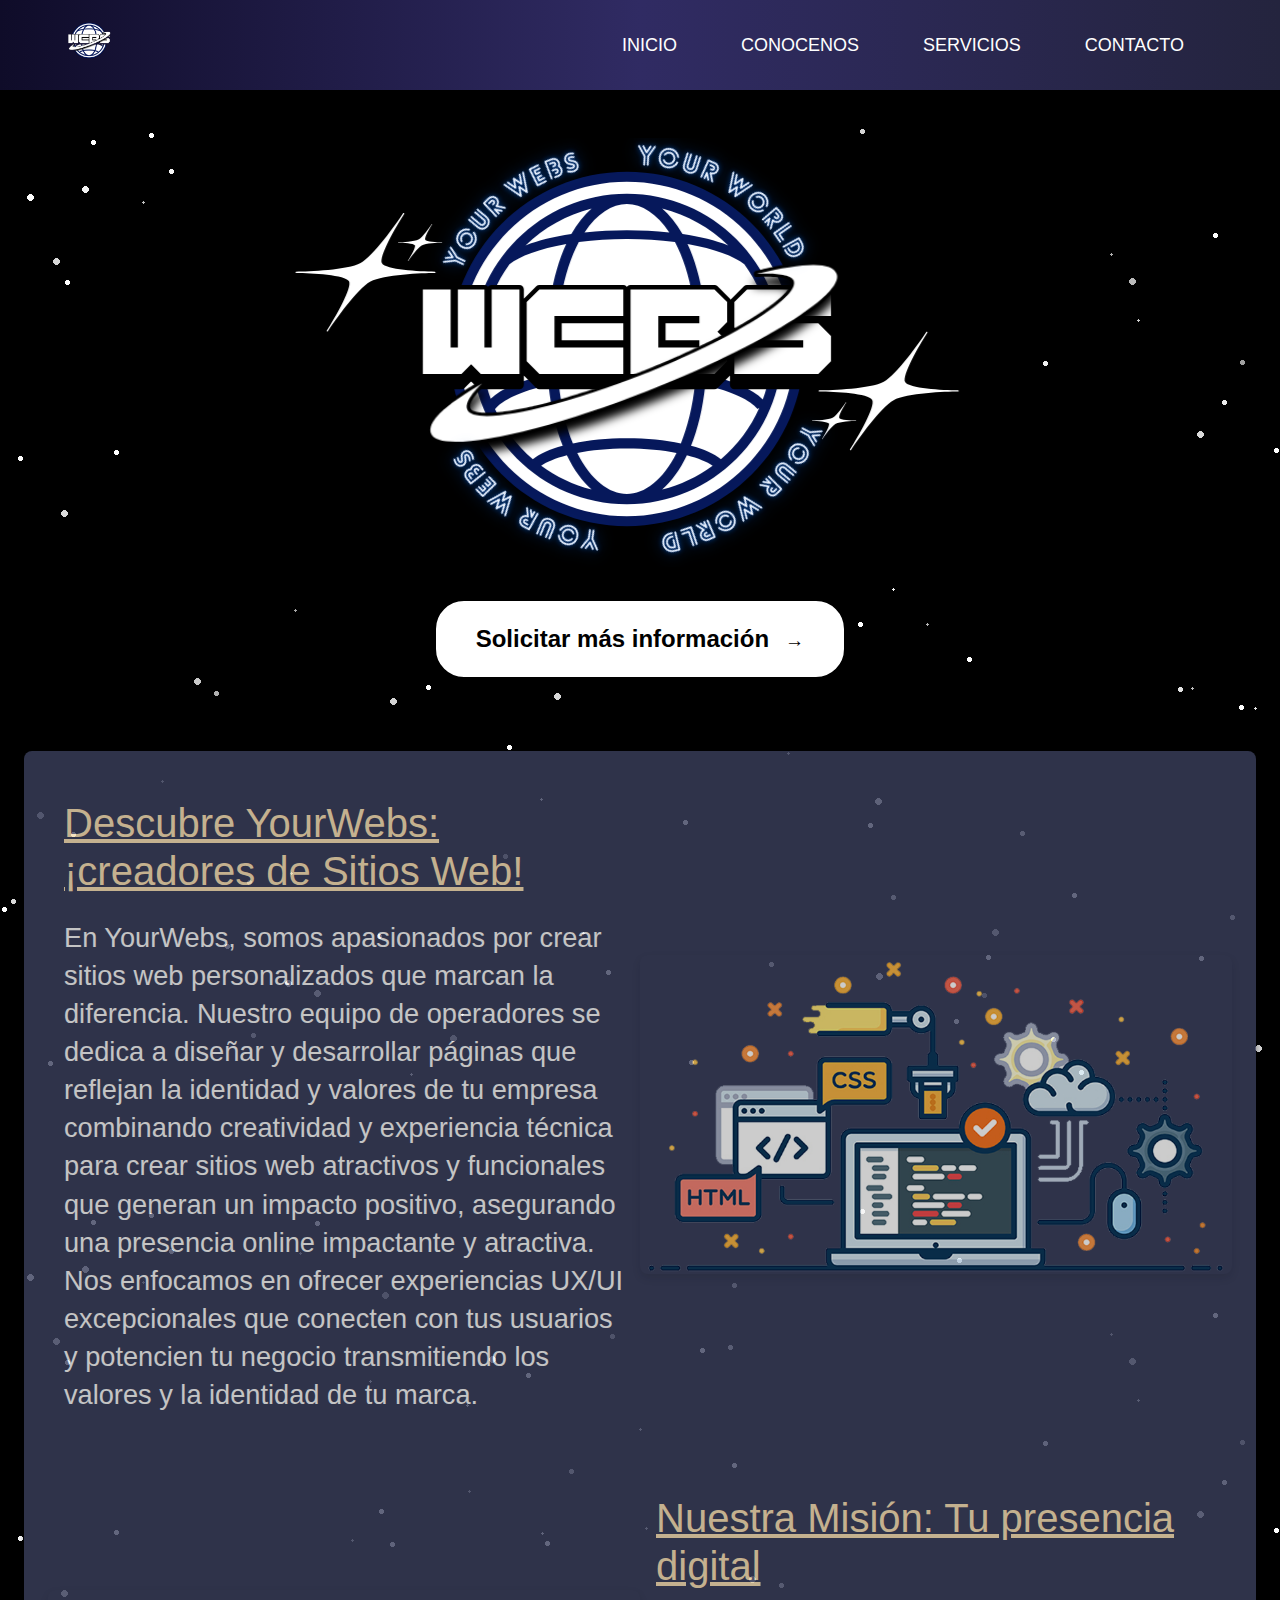
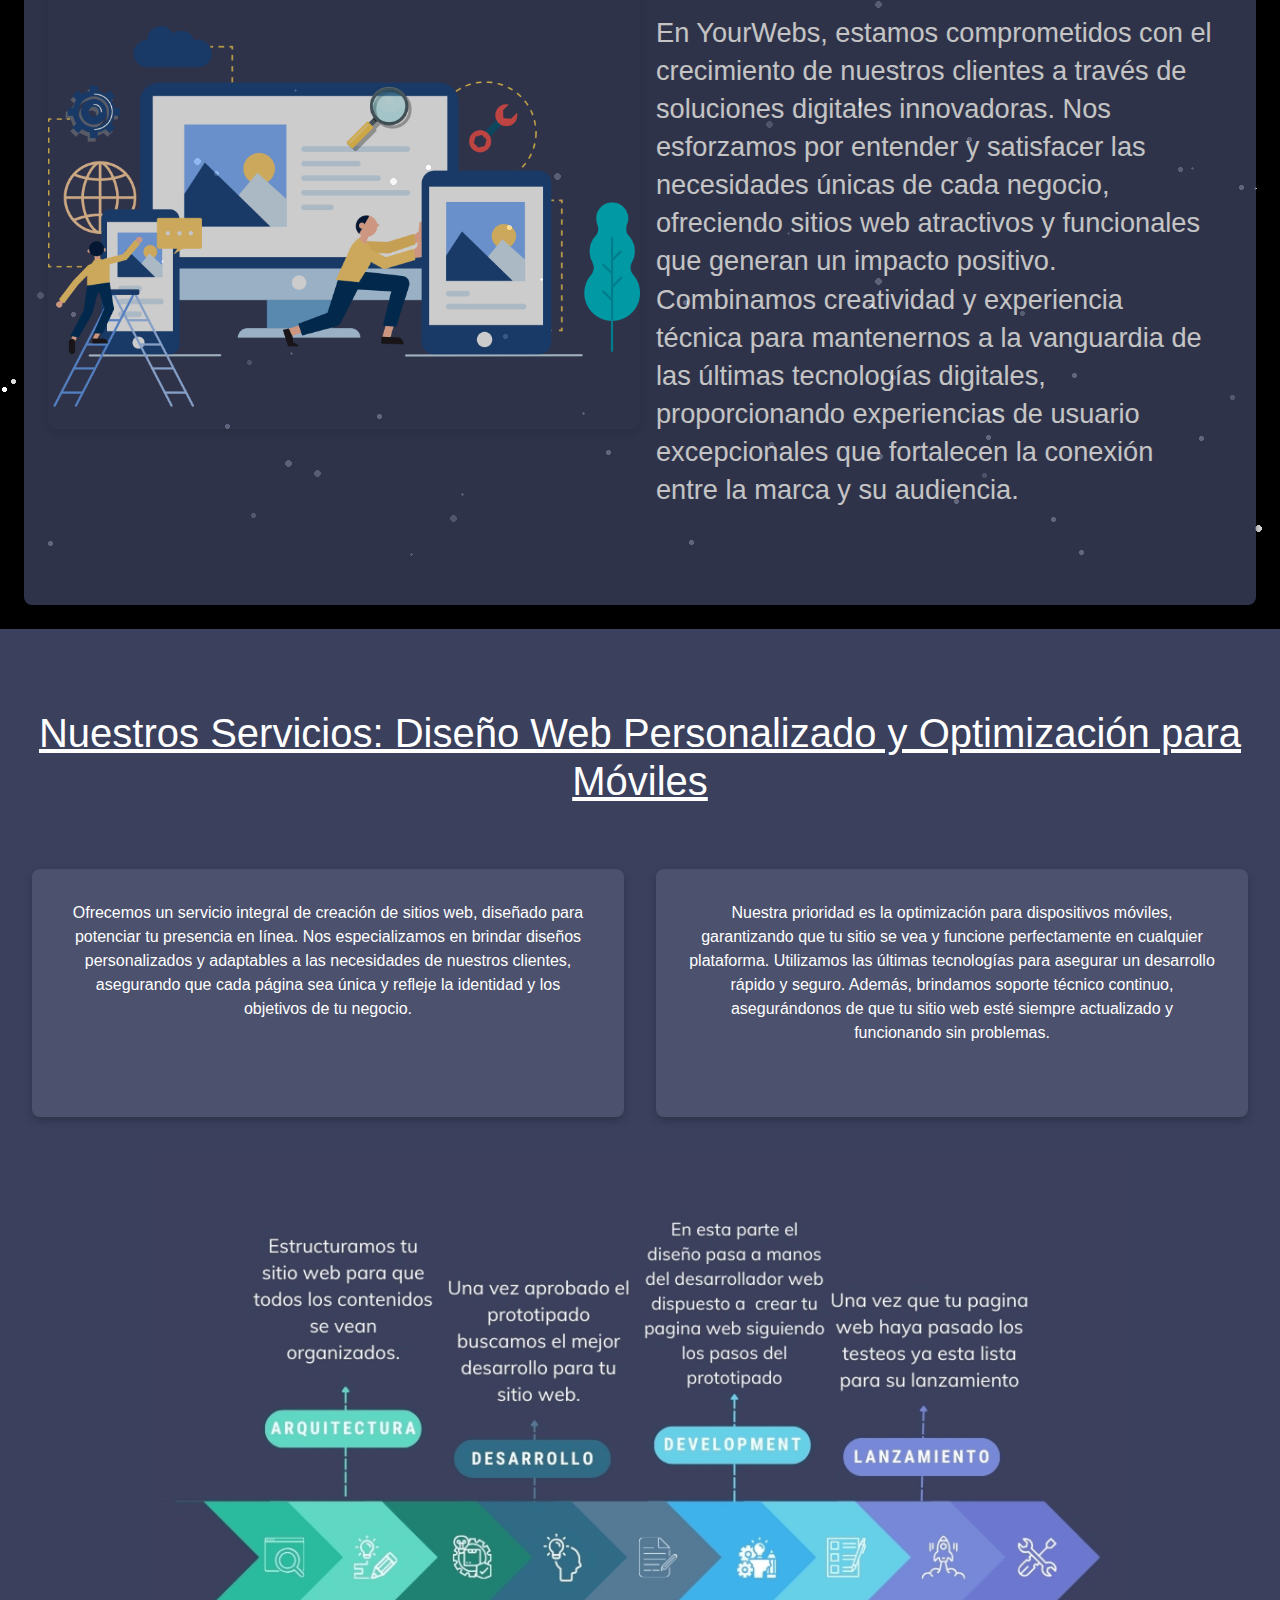
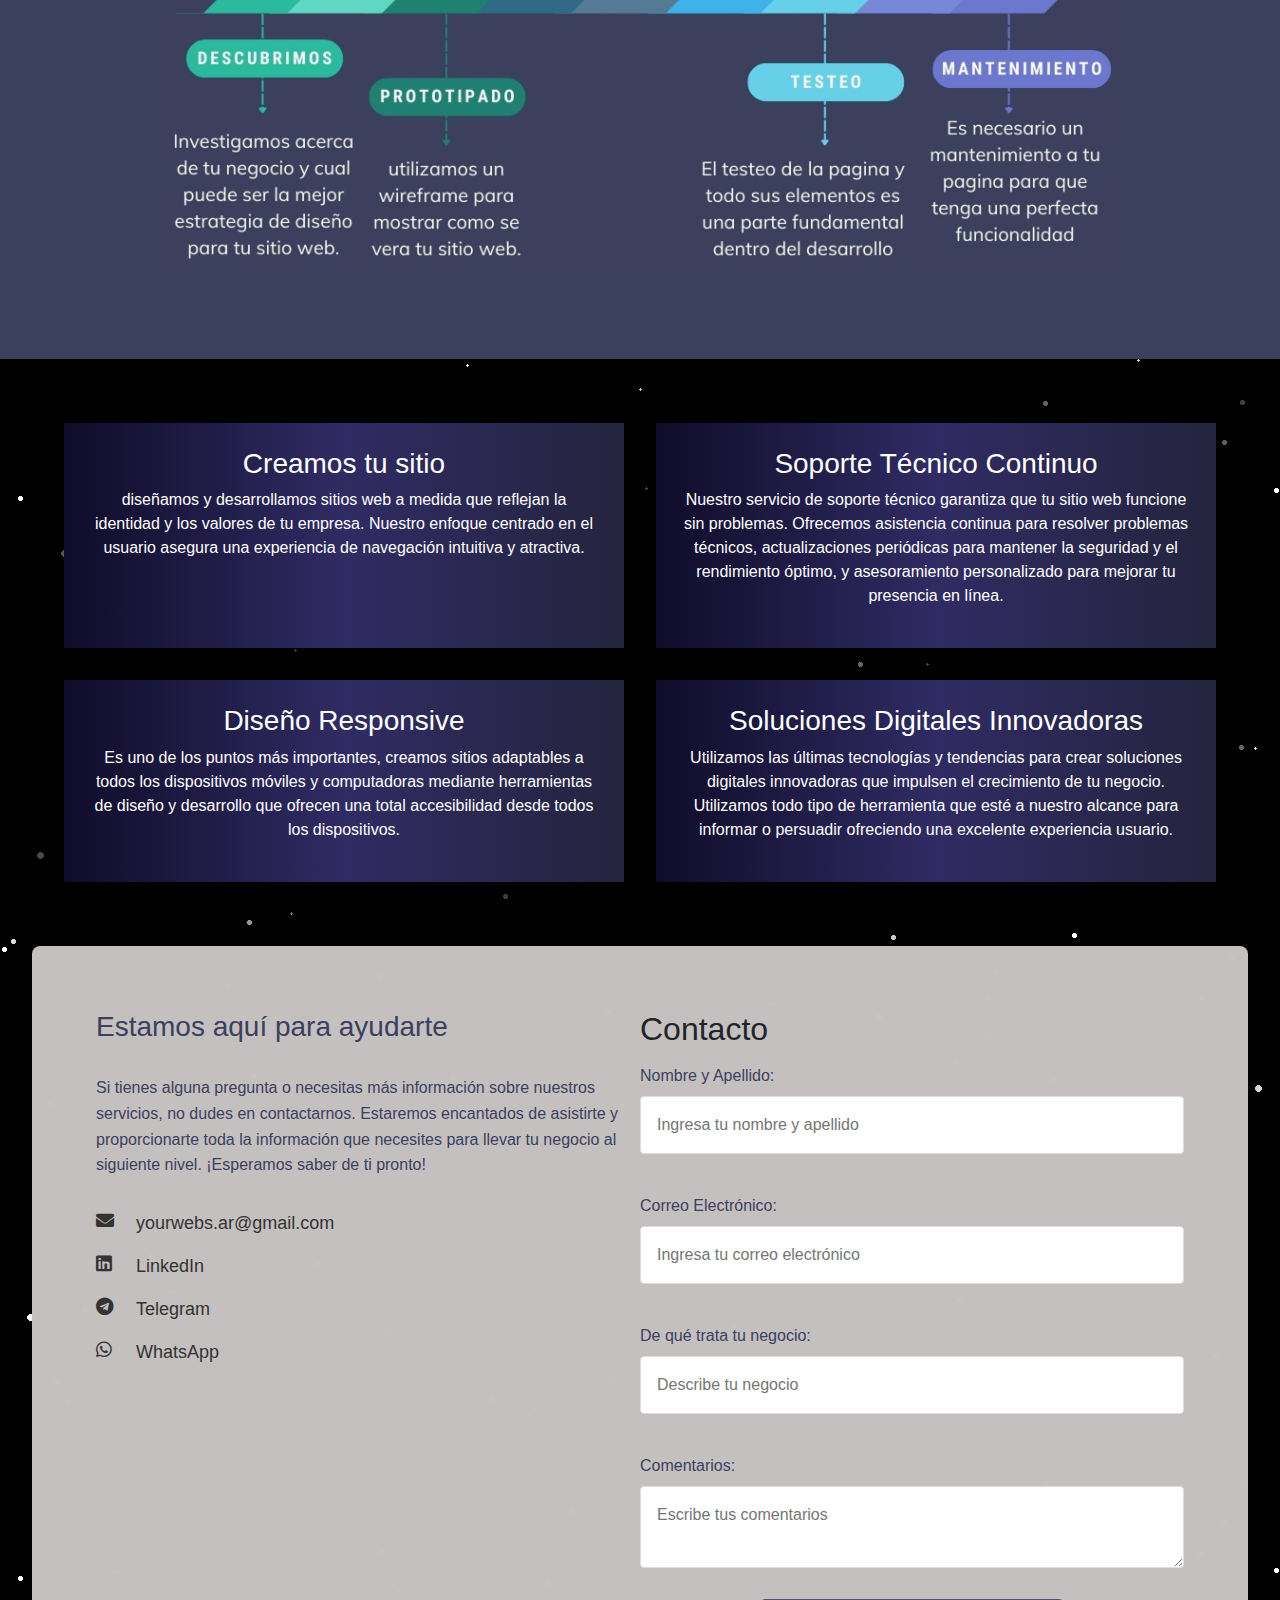
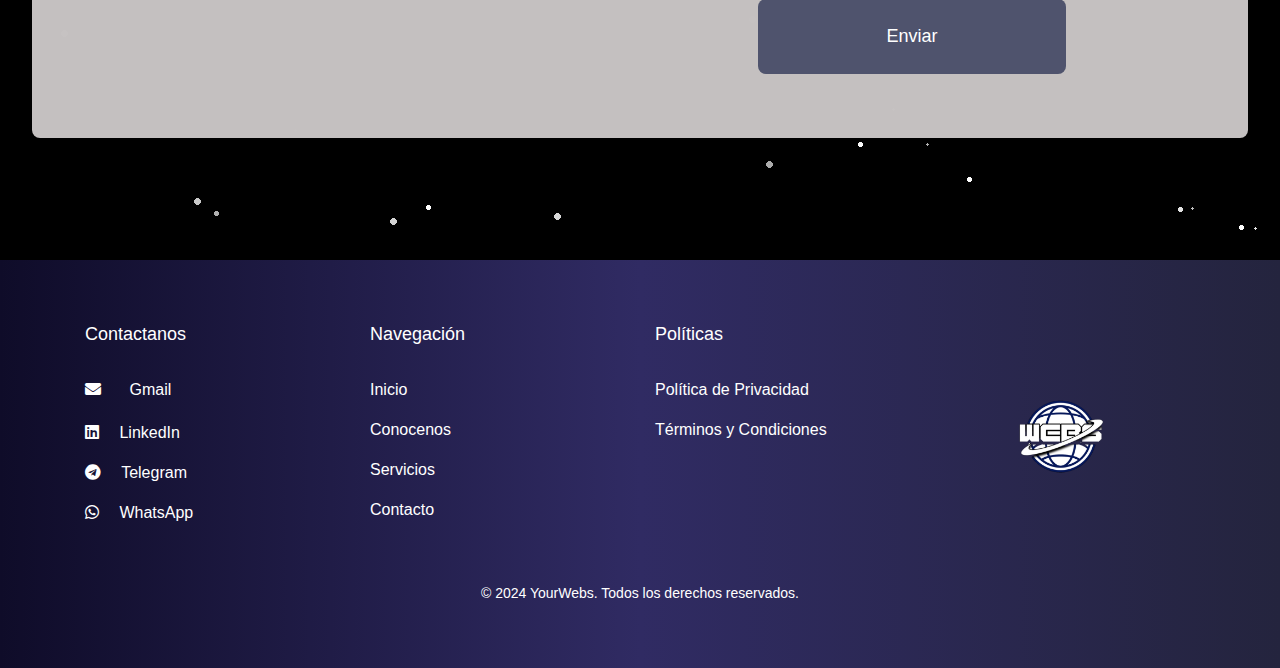
<file: index.html>
<!DOCTYPE html>
<html lang="es">
<head>
    <meta charset="UTF-8">
    <meta name="viewport" content="width=device-width, initial-scale=1.0">
    <title>YourWebs</title>
    <link rel="icon" href="fotos/logpestaña.ico">
    <link rel="stylesheet" href="styles.css">
    <link href="https://cdnjs.cloudflare.com/ajax/libs/font-awesome/5.13.0/css/all.min.css" rel="stylesheet">
    <link href="https://stackpath.bootstrapcdn.com/bootstrap/4.5.2/css/bootstrap.min.css" rel="stylesheet">
</head>
<body>
    <header>
        <nav class="navbar navbar-expand-lg navbar-dark">
            <a class="navbar-brand" href="#">
                <img src="fotos/logo.png" alt="Logo" class="logo">
            </a>
            <button class="navbar-toggler" type="button" data-toggle="collapse" data-target="#navbarNav" aria-controls="navbarNav" aria-expanded="false" aria-label="Toggle navigation">
                <span class="navbar-toggler-icon"></span>
            </button>
            <div class="collapse navbar-collapse" id="navbarNav">
                <ul class="navbar-nav ml-auto">
                    <li class="nav-item">
                        <a class="nav-link" href="index.html">Inicio</a>
                    </li>
                    <li class="nav-item">
                        <a class="nav-link" href="conocenos.html">Conocenos</a>
                    </li>
                    <li class="nav-item">
                        <a class="nav-link" href="servicios.html">Servicios</a>
                    </li>
                    <li class="nav-item">
                        <a class="nav-link" href="#contacto">Contacto</a>
                    </li>
                </ul>
            </div>
        </nav>
    </header>
    <main>
        <!-- Sección logo + botón -->
        <article>
            <section class="photo-section">
                <img src="fotos/your world.png" alt="Descripción de la foto"> 
                <a href="#contacto" class="solicitar-boton">Solicitar más información</a>
            </section>
        </article>
        <!-- Sección Quiénes Somos -->
        <section class="quienes-somos">
            <div class="contenedor">
                <div class="texto">
                    <h2><u>Descubre YourWebs: ¡creadores de Sitios Web!</u></h2>
                    <p>En YourWebs, somos apasionados por crear sitios web personalizados que marcan la diferencia. Nuestro equipo de operadores se dedica a diseñar y desarrollar páginas que reflejan la identidad y valores de tu empresa combinando creatividad y experiencia técnica para crear sitios web atractivos y funcionales que generan un impacto positivo, asegurando una presencia online impactante y atractiva. Nos enfocamos en ofrecer experiencias UX/UI excepcionales que conecten con tus usuarios y potencien tu negocio transmitiendo los valores y la identidad de tu marca. </p>
                </div>
                <div class="imagen">
                    <img src="fotos/img1.png" alt="Nuestro equipo">
                </div>
            </div>
            <div class="contenedor">
                <div class="imagen">
                    <img src="fotos/img2.png" alt="Nuestro trabajo">
                </div>
                <div class="texto">
                    <h2><u>Nuestra Misión: Tu presencia digital</u></h2>
                    <p>En YourWebs, estamos comprometidos con el crecimiento de nuestros clientes a través de soluciones digitales innovadoras. Nos esforzamos por entender y satisfacer las necesidades únicas de cada negocio, ofreciendo sitios web atractivos y funcionales que generan un impacto positivo. Combinamos creatividad y experiencia técnica para mantenernos a la vanguardia de las últimas tecnologías digitales, proporcionando experiencias de usuario excepcionales que fortalecen la conexión entre la marca y su audiencia.  </p>
                </div>
            </div>
        </section>
        
        <!-- Sección Servicios -->
        <section class="servicios">
            <center><h2><u>Nuestros Servicios: Diseño Web Personalizado y Optimización para Móviles</u></h2></center>
            <center>
                <div class="servicios-contenedor">
                    <div class="texto-1">
                        <p>Ofrecemos un servicio integral de creación de sitios web, diseñado para potenciar tu presencia en línea. Nos especializamos en brindar diseños personalizados y adaptables a las necesidades de nuestros clientes, asegurando que cada página sea única y refleje la identidad y los objetivos de tu negocio. </p>
                        <br><br>
                    </div>
                    <div class="texto-2">
                        <p>Nuestra prioridad es la optimización para dispositivos móviles, garantizando que tu sitio se vea y funcione perfectamente en cualquier plataforma. Utilizamos las últimas tecnologías para asegurar un desarrollo rápido y seguro. Además, brindamos soporte técnico continuo, asegurándonos de que tu sitio web esté siempre actualizado y funcionando sin problemas.</p>
                    </div>
                </div>
            </center>
            <center><img src="fotos/proceso.jpg" alt="Nuestros servicios"></center>
        </section>
        
        <!-- Sección Puntos Claves -->
        <section class="puntos-claves">
            <div class="cuadro">
                <h3>Creamos tu sitio</h3>
                <P>diseñamos y desarrollamos sitios web a medida que reflejan la identidad y los valores de tu empresa. Nuestro enfoque centrado en el usuario asegura una experiencia de navegación intuitiva y atractiva. </P>
            </div>
            <div class="cuadro">
                <h3>Soporte Técnico Continuo</h3>
                <P>Nuestro servicio de soporte técnico garantiza que tu sitio web funcione sin problemas. Ofrecemos asistencia continua para resolver problemas técnicos, actualizaciones periódicas para mantener la seguridad y el rendimiento óptimo, y asesoramiento personalizado para mejorar tu presencia en línea. </P>
            </div>
            <div class="cuadro">
                <h3>Diseño Responsive</h3>
                <P>Es uno de los puntos más importantes, creamos sitios adaptables a todos los dispositivos móviles y computadoras mediante herramientas de diseño y desarrollo que ofrecen una total accesibilidad desde todos los dispositivos. </P>
            </div>
            <div class="cuadro">
                <h3>Soluciones Digitales Innovadoras</h3>
                <P> Utilizamos las últimas tecnologías y tendencias para crear soluciones digitales innovadoras que impulsen el crecimiento de tu negocio. Utilizamos todo tipo de herramienta que esté a nuestro alcance para informar o persuadir ofreciendo una excelente experiencia usuario.   </P>
            </div>
        </section>
        
        <!-- Sección Contacto -->
        <section id="contacto" class="contacto">
            <div class="contenedor-contacto">
                <div class="texto-contacto">
                    <h2>Estamos aquí para ayudarte</h2>
                    <p>Si tienes alguna pregunta o necesitas más información sobre nuestros servicios, no dudes en contactarnos. Estaremos encantados de asistirte y proporcionarte toda la información que necesites para llevar tu negocio al siguiente nivel. ¡Esperamos saber de ti pronto!</p>
                    <div class="contact-info">
                        <a href="mailto:yourwebs.ar@gmail.com" class="contact-item">
                            <i class="fas fa-envelope contact-icon"></i> yourwebs.ar@gmail.com
                        </a>
                        <a href="https://www.linkedin.com/in/tuperfil" class="contact-item" target="_blank">
                            <i class="fab fa-linkedin contact-icon"></i> LinkedIn
                        </a>
                        <a href="https://t.me/tuusuario" class="contact-item" target="_blank">
                            <i class="fab fa-telegram contact-icon"></i> Telegram
                        </a>
                        <a href="https://wa.me/tu-número" class="contact-item" target="_blank">
                            <i class="fab fa-whatsapp contact-icon"></i> WhatsApp
                        </a>
                    </div>
                </div>
                <div class="formulario">
                    <h2>Contacto</h2>
                    <form id="contactForm">
                        <label for="nombre">Nombre y Apellido:</label>
                        <input type="text" id="nombre" name="nombre" required placeholder="Ingresa tu nombre y apellido">
            
                        <label for="gmail">Correo Electrónico:</label>
                        <input type="email" id="gmail" name="gmail" required placeholder="Ingresa tu correo electrónico">
            
                        <label for="negocio">De qué trata tu negocio:</label>
                        <input type="text" id="negocio" name="negocio" required placeholder="Describe tu negocio">
            
                        <label for="comentarios">Comentarios:</label>
                        <textarea id="comentarios" name="comentarios" required placeholder="Escribe tus comentarios"></textarea>
            
                        <button type="submit" id="submitButton">Enviar</button>
                    </form>
                </div>
            </div>
        </section>
    </main>
    <footer>
        <div class="container">
            <div class="row">
                <div class="col-md-6 col-lg-3">
                    <h5>Contactanos</h5>
                    <ul class="list-unstyled">
                        <li><i class="fas fa-envelope contact-icon"></i> <a href="mailto:yourwebs.ar@gmail.com" target="_blank">Gmail</a></li>
                        <li><i class="fab fa-linkedin"></i> <a href="https://www.linkedin.com/in/tuperfil" target="_blank">LinkedIn</a></li>
                        <li><i class="fab fa-telegram"></i> <a href="https://t.me/tuusuario" target="_blank">Telegram</a></li>
                        <li><i class="fab fa-whatsapp"></i> <a href="https://wa.me/tu-número" target="_blank">WhatsApp</a></li>
                    </ul>
                </div>
                <div class="col-md-6 col-lg-3">
                    <h5>Navegación</h5>
                    <ul class="list-unstyled">
                        <li><a href="index.html">Inicio</a></li>
                        <li><a href="conocenos.html">Conocenos</a></li>
                        <li><a href="servicios.html">Servicios</a></li>
                        <li><a href="#contacto">Contacto</a></li>
                    </ul>
                </div>
                <div class="col-md-6 col-lg-3">
                    <h5>Políticas</h5>
                    <ul class="list-unstyled">
                        <li><a href="privacidad.html">Política de Privacidad</a></li>
                        <li><a href="terminos.html">Términos y Condiciones</a></li>
                    </ul>
                </div>
                <div class="col-md-6 col-lg-3 text-center">
                    <img src="fotos/logo.png" alt="Logo de la empresa" class="footer-logo">
                </div>
            </div>
            <div class="text-center mt-3">
                <p>&copy; 2024 YourWebs. Todos los derechos reservados.</p>
            </div>
        </div>
    </footer>

    <script src="https://code.jquery.com/jquery-3.5.1.min.js"></script>
    <script src="https://cdn.jsdelivr.net/npm/@popperjs/core@2.9.2/dist/umd/popper.min.js"></script>
    <script src="https://stackpath.bootstrapcdn.com/bootstrap/4.5.2/js/bootstrap.min.js"></script>
    <script src="script.js"></script>
</body>
</html>
</file>
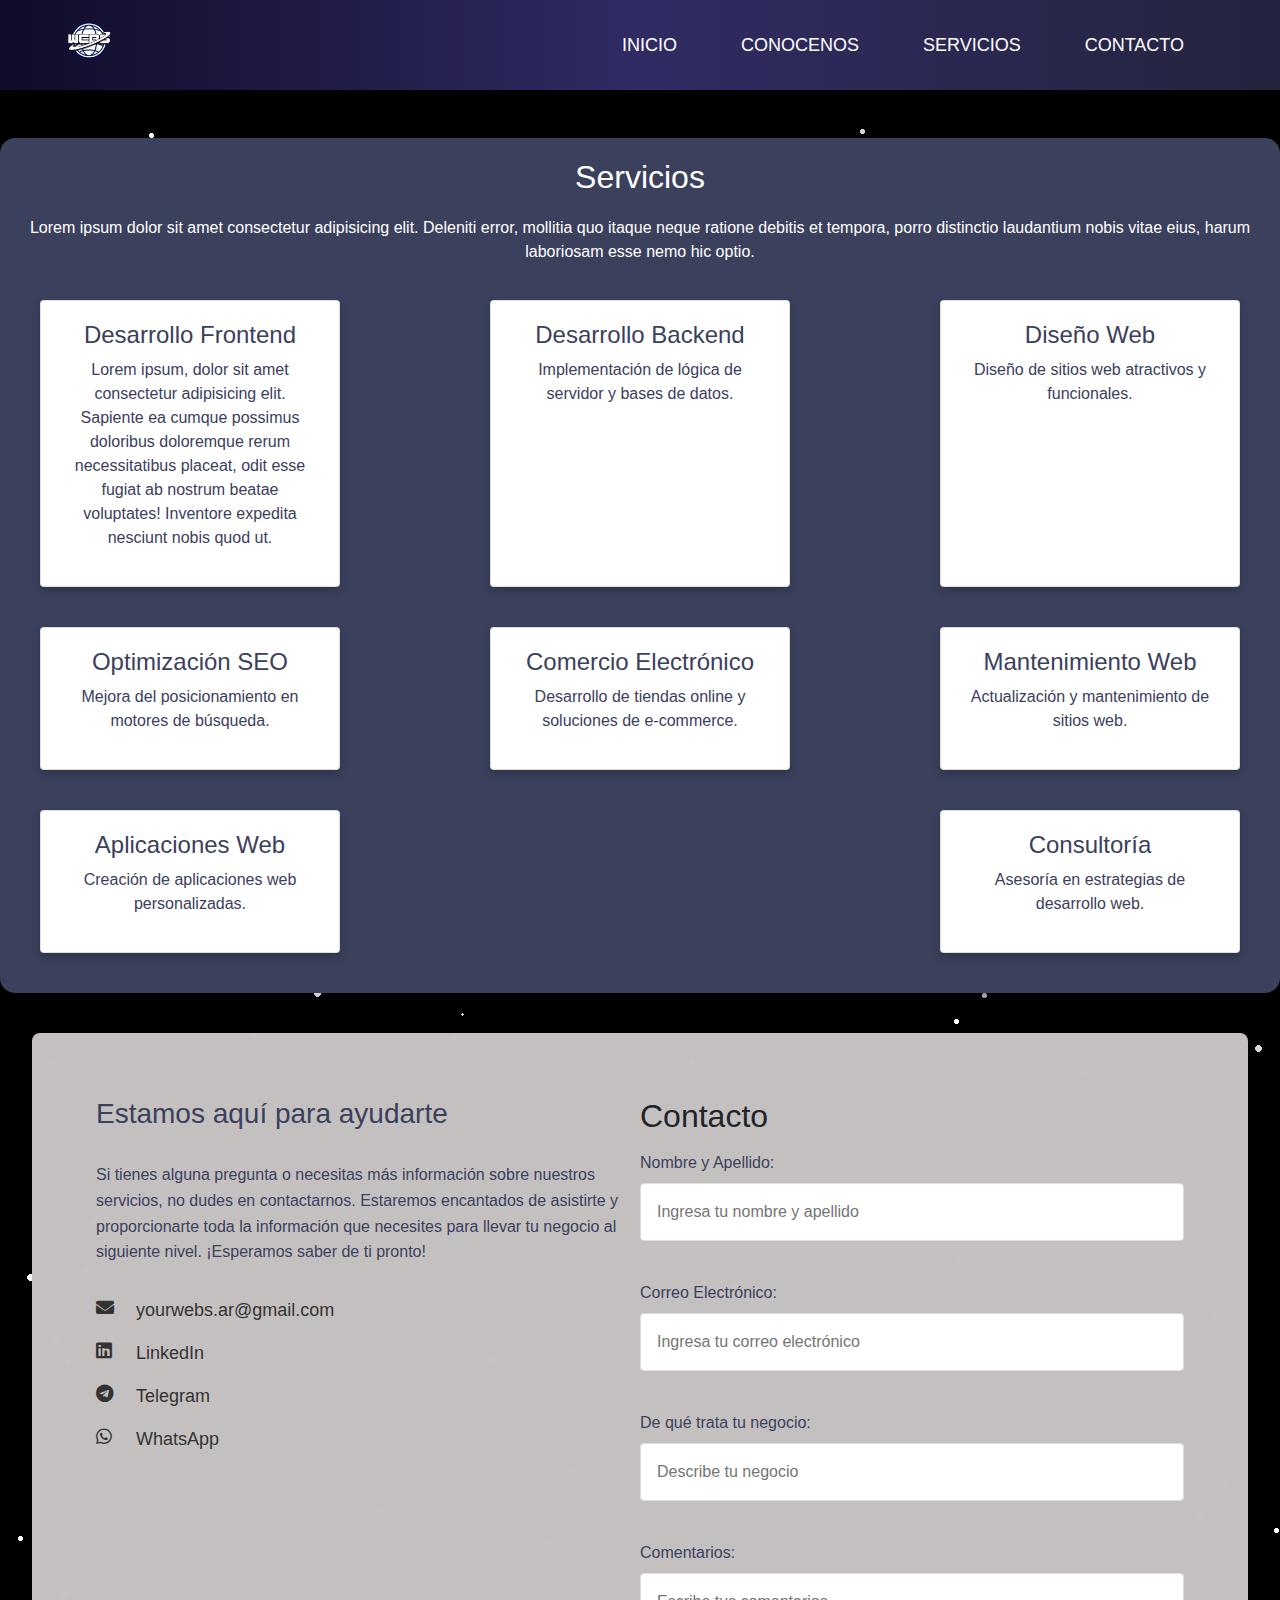
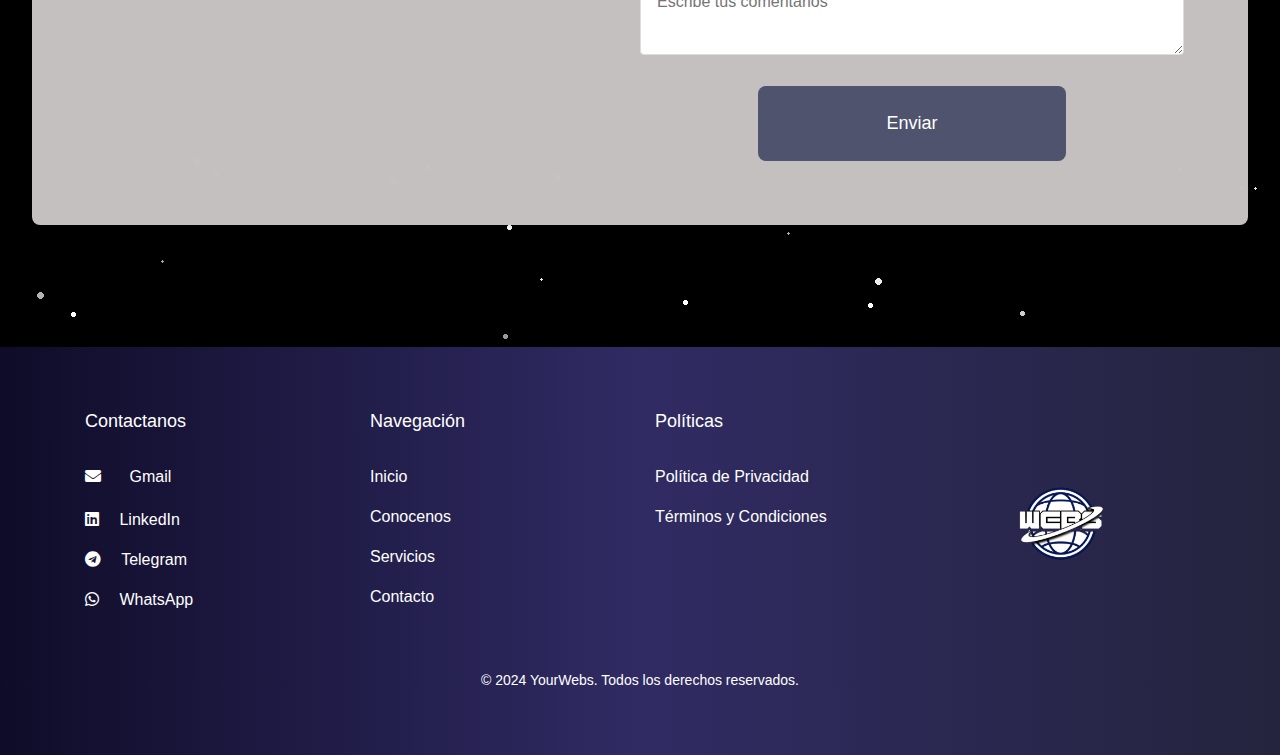
<file: servicios.html>
<!DOCTYPE html>
<html lang="es">
<head>
    <meta charset="UTF-8">
    <meta name="viewport" content="width=device-width, initial-scale=1.0">
    <title>YourWebs</title>
    <link rel="icon" href="fotos/logpestaña.ico">
    <link rel="stylesheet" href="styles.css">
    <link href="https://cdnjs.cloudflare.com/ajax/libs/font-awesome/5.13.0/css/all.min.css" rel="stylesheet">
    <link href="https://stackpath.bootstrapcdn.com/bootstrap/4.5.2/css/bootstrap.min.css" rel="stylesheet">
</head>
<body>
    <header>
        <nav class="navbar navbar-expand-lg navbar-dark">
            <a class="navbar-brand" href="#">
                <img src="fotos/logo.png" alt="Logo" class="logo">
            </a>
            <button class="navbar-toggler" type="button" data-toggle="collapse" data-target="#navbarNav" aria-controls="navbarNav" aria-expanded="false" aria-label="Toggle navigation">
                <span class="navbar-toggler-icon"></span>
            </button>
            <div class="collapse navbar-collapse" id="navbarNav">
                <ul class="navbar-nav ml-auto">
                    <li class="nav-item">
                        <a class="nav-link" href="index.html">Inicio</a>
                    </li>
                    <li class="nav-item">
                        <a class="nav-link" href="conocenos.html">Conocenos</a>
                    </li>
                    <li class="nav-item">
                        <a class="nav-link" href="servicios.html">Servicios</a>
                    </li>
                    <li class="nav-item">
                        <a class="nav-link" href="#contacto">Contacto</a>
                    </li>
                </ul>
            </div>
        </nav>
    </header>
    <br><br>
    <main>
        <article>
            <section class="services">
                <h2>Servicios</h2>
                <p>Lorem ipsum dolor sit amet consectetur adipisicing elit. Deleniti error, mollitia quo itaque neque ratione debitis et tempora, porro distinctio laudantium nobis vitae eius, harum laboriosam esse nemo hic optio.</p>
                <div class="cards">
                    <div class="card">
                        <h3>Desarrollo Frontend</h3>
                        <p>Lorem ipsum, dolor sit amet consectetur adipisicing elit. Sapiente ea cumque possimus doloribus doloremque rerum necessitatibus placeat, odit esse fugiat ab nostrum beatae voluptates! Inventore expedita nesciunt nobis quod ut.</p>
                    </div>
                    <div class="card">
                        <h3>Desarrollo Backend</h3>
                        <p>Implementación de lógica de servidor y bases de datos.</p>
                    </div>
                    <div class="card">
                        <h3>Diseño Web</h3>
                        <p>Diseño de sitios web atractivos y funcionales.</p>
                    </div>
                    <div class="card">
                        <h3>Optimización SEO</h3>
                        <p>Mejora del posicionamiento en motores de búsqueda.</p>
                    </div>
                    <div class="card">
                        <h3>Comercio Electrónico</h3>
                        <p>Desarrollo de tiendas online y soluciones de e-commerce.</p>
                    </div>
                    <div class="card">
                        <h3>Mantenimiento Web</h3>
                        <p>Actualización y mantenimiento de sitios web.</p>
                    </div>
                    <div class="card">
                        <h3>Aplicaciones Web</h3>
                        <p>Creación de aplicaciones web personalizadas.</p>
                    </div>
                    <div class="card">
                        <h3>Consultoría</h3>
                        <p>Asesoría en estrategias de desarrollo web.</p>
                    </div>
                    
                </div>
            </section>
        </article>


        <!-- Sección Contacto -->
        <section id="contacto" class="contacto">
            <div class="contenedor-contacto">
                <div class="texto-contacto">
                    <h2>Estamos aquí para ayudarte</h2>
                    <p>Si tienes alguna pregunta o necesitas más información sobre nuestros servicios, no dudes en contactarnos. Estaremos encantados de asistirte y proporcionarte toda la información que necesites para llevar tu negocio al siguiente nivel. ¡Esperamos saber de ti pronto!</p>
                    <div class="contact-info">
                        <a href="mailto:yourwebs.ar@gmail.com" class="contact-item">
                            <i class="fas fa-envelope contact-icon"></i> yourwebs.ar@gmail.com
                        </a>
                        <a href="https://www.linkedin.com/in/tuperfil" class="contact-item" target="_blank">
                            <i class="fab fa-linkedin contact-icon"></i> LinkedIn
                        </a>
                        <a href="https://t.me/tuusuario" class="contact-item" target="_blank">
                            <i class="fab fa-telegram contact-icon"></i> Telegram
                        </a>
                        <a href="https://wa.me/tu-número" class="contact-item" target="_blank">
                            <i class="fab fa-whatsapp contact-icon"></i> WhatsApp
                        </a>
                    </div>
                </div>
                <div class="formulario">
                    <h2>Contacto</h2>
                    <form id="contactForm">
                        <label for="nombre">Nombre y Apellido:</label>
                        <input type="text" id="nombre" name="nombre" required placeholder="Ingresa tu nombre y apellido">
            
                        <label for="gmail">Correo Electrónico:</label>
                        <input type="email" id="gmail" name="gmail" required placeholder="Ingresa tu correo electrónico">
            
                        <label for="negocio">De qué trata tu negocio:</label>
                        <input type="text" id="negocio" name="negocio" required placeholder="Describe tu negocio">
            
                        <label for="comentarios">Comentarios:</label>
                        <textarea id="comentarios" name="comentarios" required placeholder="Escribe tus comentarios"></textarea>
            
                        <button type="submit" id="submitButton">Enviar</button>
                    </form>
                </div>
            </div>
        </section>
                
    








    </main>

    <footer>
        <div class="container">
            <div class="row">
                <div class="col-md-6 col-lg-3">
                    <h5>Contactanos</h5>
                    <ul class="list-unstyled">
                        <li><i class="fas fa-envelope contact-icon"></i> <a href="mailto:yourwebs.ar@gmail.com" target="_blank">Gmail</a></li>
                        <li><i class="fab fa-linkedin"></i> <a href="https://www.linkedin.com/in/tuperfil" target="_blank">LinkedIn</a></li>
                        <li><i class="fab fa-telegram"></i> <a href="https://t.me/tuusuario" target="_blank">Telegram</a></li>
                        <li><i class="fab fa-whatsapp"></i> <a href="https://wa.me/tu-número" target="_blank">WhatsApp</a></li>
                    </ul>
                </div>
                <div class="col-md-6 col-lg-3">
                    <h5>Navegación</h5>
                    <ul class="list-unstyled">
                        <li><a href="index.html">Inicio</a></li>
                        <li><a href="conocenos.html">Conocenos</a></li>
                        <li><a href="servicios.html">Servicios</a></li>
                        <li><a href="#contacto">Contacto</a></li>
                    </ul>
                </div>
                <div class="col-md-6 col-lg-3">
                    <h5>Políticas</h5>
                    <ul class="list-unstyled">
                        <li><a href="privacidad.html">Política de Privacidad</a></li>
                        <li><a href="terminos.html">Términos y Condiciones</a></li>
                    </ul>
                </div>
                <div class="col-md-6 col-lg-3 text-center">
                    <img src="fotos/logo.png" alt="Logo de la empresa" class="footer-logo">
                </div>
            </div>
            <div class="text-center mt-3">
                <p>&copy; 2024 YourWebs. Todos los derechos reservados.</p>
            </div>
        </div>
    </footer>

    <script src="https://code.jquery.com/jquery-3.5.1.min.js"></script>
    <script src="https://cdn.jsdelivr.net/npm/@popperjs/core@2.9.2/dist/umd/popper.min.js"></script>
    <script src="https://stackpath.bootstrapcdn.com/bootstrap/4.5.2/js/bootstrap.min.js"></script>
    <script src="script.js"></script>
</body>
</file>
<file: styles.css>
body {
    font-family: 'Segoe UI', Tahoma, Geneva, Verdana, sans-serif;
    background-color: #e9ecef;
    margin: 0;
    padding: 0;
    background-image: url(fotos/fondo.png);
    color: #333;
    list-style: none;
    overflow-x: hidden; /* Prevenir desbordamiento horizontal */
}

/* Header */
header {
    position: fixed;
    top: 0;
    width: 100%;
    z-index: 1000;
}

nav.navbar {
    background: linear-gradient(to right, #0f0c29, #302b63, #24243e);
    height: 10vh;
    width: 100%;
    display: flex;
    align-items: center;
    justify-content: space-between;
    padding: 0 2rem;
}

.navbar-brand {
    display: flex;
    align-items: center;
}

.navbar-brand .logo {
    height: 10vh;
}

.navbar-toggler {
    border: none;
}

.navbar-toggler-icon {
    color: white;
}

.collapse.navbar-collapse {
    display: flex;
    align-items: center;
    justify-content: flex-end;
    flex-grow: 1;
    padding-right: 2rem;
}

.navbar-nav {
    display: flex;
    align-items: center;
}

.nav-item {
    margin: 0 1.5rem;
}

.nav-link {
    color: white !important;
    font-size: 1.125rem; /* 18px */
    text-transform: uppercase;
    padding: 1.5rem 2rem;
    transition: transform 0.3s ease, border-bottom 0.3s ease;
    position: relative;
}

.nav-link::after {
    content: '';
    display: block;
    width: 0;
    height: 2px;
    background: white;
    transition: width 0.3s;
    position: absolute;
    bottom: 0;
    left: 0;
}

.nav-link:hover::after {
    width: 100%;
}

.nav-link:hover {
    color: white !important;
    transform: scale(1.1);
}

main {
    margin-top: 10vh; /* Ajusta este valor según la altura de tu header */
    padding-bottom: 10vh;
}

/* Media Queries para responsividad */
@media (max-width: 768px) {
    nav.navbar {
        flex-direction: row;
        height: auto;
        padding: 1rem 2rem;
    }

    .navbar-brand {
        order: 1;
    }

    .navbar-toggler {
        order: 2;
    }

    .collapse.navbar-collapse {
        flex-direction: column;
        width: 100%;
    }

    .navbar-nav {
        flex-direction: column;
        width: 100%;
    }

    .nav-item {
        width: 100%;
        text-align: center;
        margin: 1rem 0;
    }

    .nav-link {
        font-size: 1rem; /* 16px */
        padding: 1rem 0;
    }

    .collapse.show {
        display: flex;
    }
}

@media (max-width: 480px) {
    nav.navbar {
        height: 6vh;
        padding: 0 1rem;
    }

    .navbar-brand .logo {
        height: 6vh;
    }

    .navbar-dark .navbar-nav .nav-link {
        font-size: 0.875rem; /* 14px */
        padding: 0.5rem 1rem;
    }

    main {
        margin-top: 6vh;
    }

    .photo-section {
        padding: 2rem 1rem;
    }

    .solicitar-boton {
        padding: 1.5rem 3rem;
        font-size: 1.2rem;
    }

    .quienes-somos h2 {
        font-size: 2rem;
    }

    .quienes-somos p {
        font-size: 1.2rem;
    }

    .servicios h2 {
        font-size: 2rem;
    }

    .servicios .texto h3 {
        font-size: 1.5rem;
    }

    .servicios .texto p {
        font-size: 1rem;
    }

    .servicios img {
        width: 100%;
    }
}

/* Estilo seccion foto */
.photo-section {
    display: flex;
    flex-direction: column;
    align-items: center;
    padding: 3rem 2rem;
}

.photo-section img {
    max-width: 100%;
    height: auto;
    margin-bottom: 2rem;
}

.solicitar-boton {
    display: inline-block;
    padding: 20px 40px;
    border-radius: 30px;
    background-color: white;
    color: black;
    text-decoration: none;
    font-weight: bold;
    font-size: 1.5em;
    border: 2px solid black;
    transition: background-color 0.3s ease, color 0.3s ease;
    position: relative;
}

.solicitar-boton::after {
    content: '→';
    margin-left: 1rem;
    font-size: 1.2rem;
    transition: margin-left 0.3s ease;
}

.solicitar-boton:hover {
    background: linear-gradient(to right, #0f0c29, #302b63, #24243e);
    color: white;
}

.solicitar-boton:hover::after {
    margin-left: 1.5rem;
}

/* Estilos para la sección "Quiénes Somos" */
.quienes-somos {
    padding: 2rem 1.5rem;
    background-color: #3B405D;
    opacity: 80%;
    border-radius: 8px;
    box-shadow: 0 4px 6px rgba(0, 0, 0, 0.5);
    margin: 1.5rem;
}

.quienes-somos .contenedor {
    display: flex;
    flex-wrap: wrap;
    justify-content: space-between;
    margin-bottom: 2rem;
}

.quienes-somos .contenedor .texto {
    flex: 1 1 45%;
    padding: 1rem;
    color: whitesmoke;
}

.quienes-somos .contenedor .imagen {
    flex: 1 1 45%;
    display: flex;
    justify-content: center;
    align-items: center;
}

.quienes-somos .contenedor .imagen img {
    max-width: 100%;
    height: auto;
    border-radius: 8px;
    box-shadow: 0 4px 8px rgba(0, 0, 0, 0.1);
}

@media (max-width: 768px) {
    .quienes-somos .contenedor {
        flex-direction: column;
        align-items: center;
    }

    .quienes-somos .contenedor .texto, 
    .quienes-somos .contenedor .imagen {
        flex: 1 1 100%;
        margin-bottom: 2rem;
        text-align: center;
    }
}

.quienes-somos h2 {
    color: wheat;
    font-size: 2.5rem;
    margin-bottom: 1.5rem;
}

.quienes-somos p {
    font-size: 1.7rem;
    color: whitesmoke;
    line-height: 1.4;
}

/* Sección Servicios */
.servicios {
    padding: 5rem 2rem;
    background-color: #3B405D;
    color: white;
}

.servicios h2 {
    font-size: 2.5rem;
    color: white;
    margin-bottom: 4rem;
}

.servicios .texto p {
    font-size: 2rem;
    line-height: 1.6;
    color: white;
}

.servicios-contenedor {
    display: flex;
    flex-wrap: wrap;
    justify-content: space-between;
    gap: 2rem; /* Espacio entre los cuadros */
}

.servicios-contenedor .texto-1,
.servicios-contenedor .texto-2 {
    flex: 1 1 calc(50% - 2rem); /* Ajusta el ancho de los cuadros */
    box-sizing: border-box; /* Incluye padding y border en el ancho total */
    padding: 2rem;
    background: #4C516D;
    opacity: 100%;
    border-radius: 8px;
    box-shadow: 0 4px 10px rgba(0, 0, 0, 0.2); /* Borde difuminado */
}

.servicios .texto h3,
.servicios .texto p {
    color: white;
}

.servicios img {
    max-width: 100%;
    height: auto;
    margin-top: 3rem;
}

@media (max-width: 768px) {
    .servicios .texto {
        flex: 1 1 100%;
        margin-bottom: 2rem;
        text-align: center;
    }

    .servicios .texto h3 {
        font-size: 1.8rem;
    }

    .servicios .texto p {
        font-size: 1.5rem;
    }
}

.servicios img {
    max-width: 80%;
    height: auto;
    margin-top: 2rem;
    width: 100%;
}

/* Estilos para la nueva sección de puntos claves */
.puntos-claves {
    background-color: rgba(0, 0, 0, 0.6);
    margin: 2rem;
    display: grid;
    grid-template-columns: repeat(2, 1fr);
    gap: 2rem;
    justify-items: center;
    padding: 2rem;
    color: white;
}

@media (max-width: 768px) {
    .puntos-claves {
        grid-template-columns: 1fr;
    }
}

.cuadro {
    padding: 1.5rem;
    background: linear-gradient(to right, #0f0c29, #302b63, #24243e);
    box-shadow: 0 4px 6px rgba(0, 0, 0, 0.1);
    box-sizing: border-box;
    text-align: center;
    width: 100%;
}

/* Estilos para la nueva sección de Contacto */
.contacto {
    padding: 4rem 2rem;
    background-color: rgba(198, 194, 194, 0.992);
    border-radius: 8px;
    box-shadow: 0 4px 6px rgba(0, 0, 0, 0.1);
    margin: 2rem;
}

.contenedor-contacto {
    display: flex;
    flex-wrap: wrap;
    justify-content: space-between;
}

@media (max-width: 768px) {
    .contenedor-contacto {
        flex-direction: column;
    }
}

.formulario {
    flex: 1 1 45%;
    margin-right: 2rem;
}

.formulario label {
    display: block;
    margin: 1rem 0 0.5rem;
    font-size: 1rem;
    color: #3B405D;
}

.formulario input,
.formulario textarea {
    width: 100%;
    padding: 1rem;
    margin-bottom: 1.5rem;
    border: 1px solid #ddd;
    border-radius: 4px;
    font-size: 1rem;
    box-sizing: border-box;
}

.formulario button[type="submit"] {
    background-color: #3B405D;
    color: white;
    border: none;
    cursor: pointer;
    padding: 1.5rem 8rem;
    font-size: 1.125rem; /* 18px */
    border-radius: 8px;
    transition: background-color 0.3s ease, transform 0.3s ease, box-shadow 0.3s ease;
    display: block;
    margin: 0 auto;
    position: relative;
    overflow: hidden;
}

.formulario button[type="submit"]:hover {
    background-color: #3B405D;
    transform: translateY(-2px);
    box-shadow: 0 4px 10px rgba(0, 0, 0, 0.2);
}

.formulario button[type="submit"]::before {
    content: "";
    position: absolute;
    top: 50%;
    left: 50%;
    width: 300%;
    height: 300%;
    background: rgba(255, 255, 255, 0.1);
    transition: width 0.3s ease, height 0.3s ease, top 0.3s ease, left 0.3s ease;
    border-radius: 50%;
    z-index: 0;
    transform: translate(-50%, -50%);
}

.formulario button[type="submit"]:hover::before {
    width: 0;
    height: 0;
    top: 50%;
    left: 50%;
}

.formulario button[type="submit"].active {
    background-color: #28a745;
    color: #fff;
    border: none;
    transform: scale(1.05);
}

.formulario button[type="submit"] span {
    position: relative;
    z-index: 1;
}

.formulario button[type="submit"] i {
    margin-right: 0.5rem;
}

.texto-contacto {
    flex: 1 1 45%;
    margin-left: 2rem;
}

.texto-contacto h2 {
    margin-bottom: 2rem;
    font-size: 1.75rem;
    color: #3B405D;
}

.texto-contacto p {
    font-size: 1rem;
    line-height: 1.6;
    color: #3B405D;
}

.contact-info {
    display: flex;
    flex-direction: column;
    margin-top: 2rem;
}

.contact-item {
    display: flex;
    align-items: center;
    margin-bottom: 1rem;
    color: #333;
    text-decoration: none;
    font-size: 1.125rem; /* 18px */
}

.contact-item:hover {
    color: #007bff;
}

.contact-icon {
    width: 1.5rem; /* 24px */
    height: 1.5rem;
    margin-right: 1rem;
}

/* Media Query para pantallas pequeñas */
@media (max-width: 768px) {
    .contenedor-contacto {
        flex-direction: column;
    }

    .formulario,
    .texto-contacto {
        margin: 0 0 2rem 0;
        width: 100%;
    }

    .formulario {
        margin-bottom: 2rem;
    }
}



/*footer*/
footer {
    width: 100%;
    background: linear-gradient(to right, #0f0c29, #302b63, #24243e);
    color: white;
    padding: 4rem 2rem;
    box-shadow: 0 4px 6px rgba(0, 0, 0, 0.1);
}

footer h5 {
    font-size: 1.125rem; /* 18px */
    margin-bottom: 2rem;
    color: white;
}

footer ul {
    list-style: none;
    padding: 0;
}

footer ul li {
    margin-bottom: 1rem;
}

footer ul li a {
    color: white;
    text-decoration: none;
    transition: color 0.3s ease;
}

footer ul li a:hover {
    color: #007bff;
}

footer .fab {
    margin-right: 1rem;
}

footer .text-center {
    margin-top: 2rem;
}

footer .text-center p {
    margin: 0;
    font-size: 0.875rem; /* 14px */
}

footer .footer-logo {
    max-width: 15rem; /* 150px */
    margin: 0 auto;
    display: block;
    margin-bottom: 2rem;
}

@media (max-width: 768px) {
    footer .col-md-6,
    footer .col-lg-3 {
        flex: 1 1 100%;
        margin-bottom: 2rem;
    }
}









/*PAGINA DE SERVICIOS*/


.services {
    max-width: 1600px; /* Aumentando el ancho máximo del contenedor */
    margin: 40px auto;
    padding: 20px;
    background-color: #3B405D;
    border-radius: 15px;
    color: white;
    text-align: center;
}


.services h2 {
    margin-bottom: 20px;
    font-size: 2em;
}

.cards {
    display: flex;
    flex-wrap: wrap;
    justify-content: space-between;
    background-color: transparent;
}

@media (max-width: 900px) {
    .cards {
        flex-direction: column;
        align-items: center;
    }
}

.card {
    border-radius: 8px;
    box-shadow: 0 4px 8px rgba(0, 0, 0, 0.2);
    margin: 20px;
    padding: 20px;
    flex: 1 1 calc(33.333% - 40px);
    box-sizing: border-box;
    color: #3B405D;
    transition: transform 0.3s ease;
    display: flex;
    flex-direction: column;
    align-items: center;
    text-align: center;
    max-width: 300px; /* Limitar el ancho máximo de las cartas */
}

.card:hover {
    transform: scale(1.05);
    box-shadow: 0 6px 12px rgba(0, 0, 0, 0.3);
}

.card img {
    width: 50px;
    height: 50px;
    margin-bottom: 10px;
}

.card h3 {
    margin-top: 0;
    font-size: 1.5em;
    color: #3B405D;
}

.card p {
    color: #3B405D;
}
</file>
